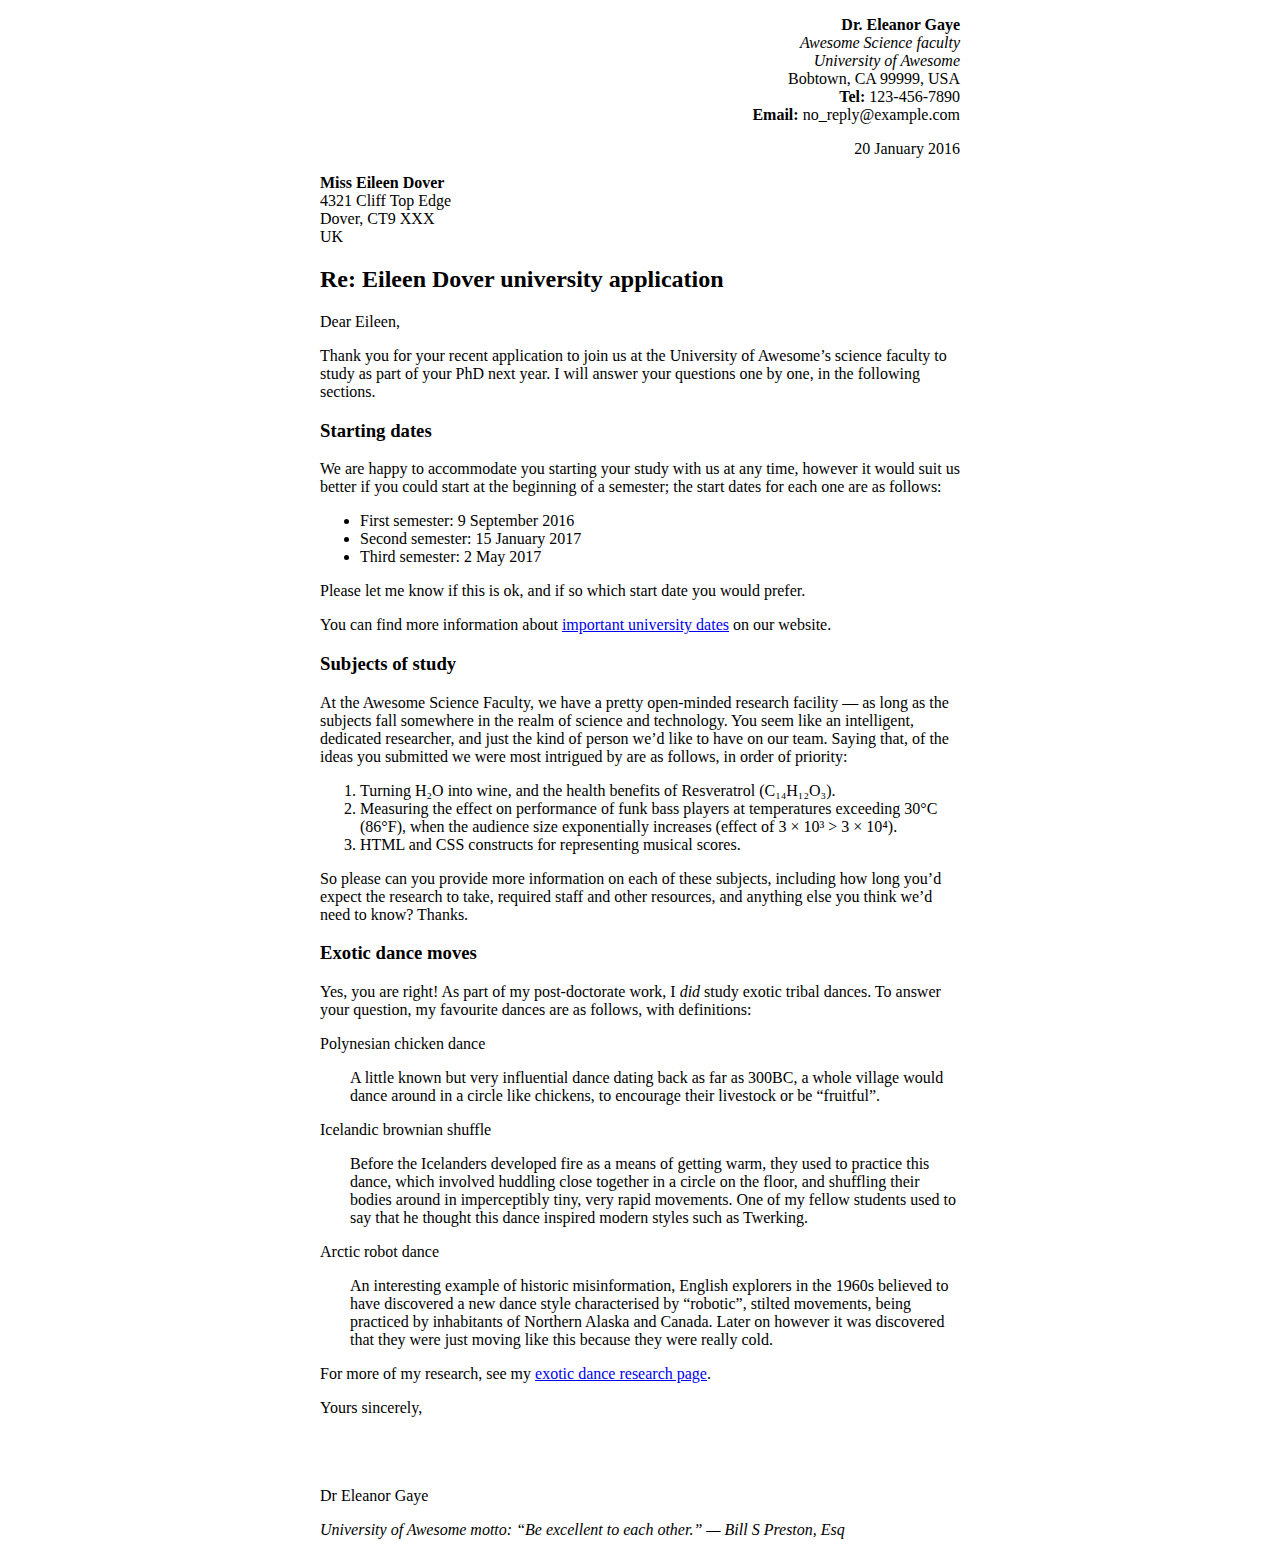
<file: index.html>
<!DOCTYPE html>
<html lang="es">
  <head>
    <meta charset="UTF-8" />
    <meta name="viewport" content="width=device-width, initial-scale=1.0" />
    <title>Document</title>
    
  </head>
  <body style="margin-left: 25%; margin-right: 25%;">
    <header style= "text-align: right;">
        <p>
            <strong>Dr. Eleanor Gaye</strong><br>
            <em>Awesome Science faculty</em><br>
            <em>University of Awesome</em><br>
            Bobtown, CA 99999, USA<br>
            <strong>Tel:</strong> 123-456-7890<br>
            <strong>Email:</strong> no_reply@example.com
        </p>
        <p>20 January 2016</p>
    </header>
    <p>
        <strong>Miss Eileen Dover</strong><br>
        4321 Cliff Top Edge<br>
        Dover, CT9 XXX<br>
        UK
    </p>
    <h2>Re: Eileen Dover university application</h2>
    <p>Dear Eileen,</p>
    <p>Thank you for your recent application to join us at the University of Awesome’s science faculty to study as part of your PhD next year. I will answer your questions one by one, in the following sections.</p>
    <section>
        <h3>Starting dates</h3>
        <p>We are happy to accommodate you starting your study with us at any time, however it would suit us better if you could start at the beginning of a semester; the start dates for each one are as follows:</p>
        <ul>
            <li>First semester: 9 September 2016</li>
            <li>Second semester: 15 January 2017</li>
            <li>Third semester: 2 May 2017</li>
        </ul>
        <p>Please let me know if this is ok, and if so which start date you would prefer.</p>
        <p>You can find more information about <a href="#">important university dates</a> on our website.</p>
    </section>
    <section>
        <h3>Subjects of study</h3>
        <p>At the Awesome Science Faculty, we have a pretty open-minded research facility — as long as the subjects fall somewhere in the realm of science and technology. You seem like an intelligent, dedicated researcher, and just the kind of person we’d like to have on our team. Saying that, of the ideas you submitted we were most intrigued by are as follows, in order of priority:</p>
        <ol>
            <li>Turning H₂O into wine, and the health benefits of Resveratrol (C₁₄H₁₂O₃).</li>
            <li>Measuring the effect on performance of funk bass players at temperatures exceeding 30°C (86°F), when the audience size exponentially increases (effect of 3 × 10³ > 3 × 10⁴).</li>
            <li>HTML and CSS constructs for representing musical scores.</li>
        </ol>
        <p>So please can you provide more information on each of these subjects, including how long you’d expect the research to take, required staff and other resources, and anything else you think we’d need to know? Thanks.</p>
    </section>
    <section>
        <h3>Exotic dance moves</h3>
        <p>Yes, you are right! As part of my post-doctorate work, I <em>did</em> study exotic tribal dances. To answer your question, my favourite dances are as follows, with definitions:</p>
        <p>Polynesian chicken dance</p>
        <p style="margin-left: 30px;">A little known but very influential dance dating back as far as 300BC, a whole village would dance around in a circle like chickens, to encourage their livestock or be “fruitful”.</p>
        <p>Icelandic brownian shuffle</p>
        <p style="margin-left: 30px;">Before the Icelanders developed fire as a means of getting warm, they used to practice this dance, which involved huddling close together in a circle on the floor, and shuffling their bodies around in imperceptibly tiny, very rapid movements. One of my fellow students used to say that he thought this dance inspired modern styles such as Twerking.</p>
        <p>Arctic robot dance</p>
        <p style="margin-left: 30px;">An interesting example of historic misinformation, English explorers in the 1960s believed to have discovered a new dance style characterised by “robotic”, stilted movements, being practiced by inhabitants of Northern Alaska and Canada. Later on however it was discovered that they were just moving like this because they were really cold.</p>
        <p>For more of my research, see my <a href="#">exotic dance research page</a>.</p>
        <p>Yours sincerely,</p>
    </section>
    <p style="margin-top: 70px;">Dr Eleanor Gaye</p>
    <footer>
        <p><em>University of Awesome motto: “Be excellent to each other.” — Bill S Preston, Esq</em></p>
    </footer>
</body>
</html>
</file>
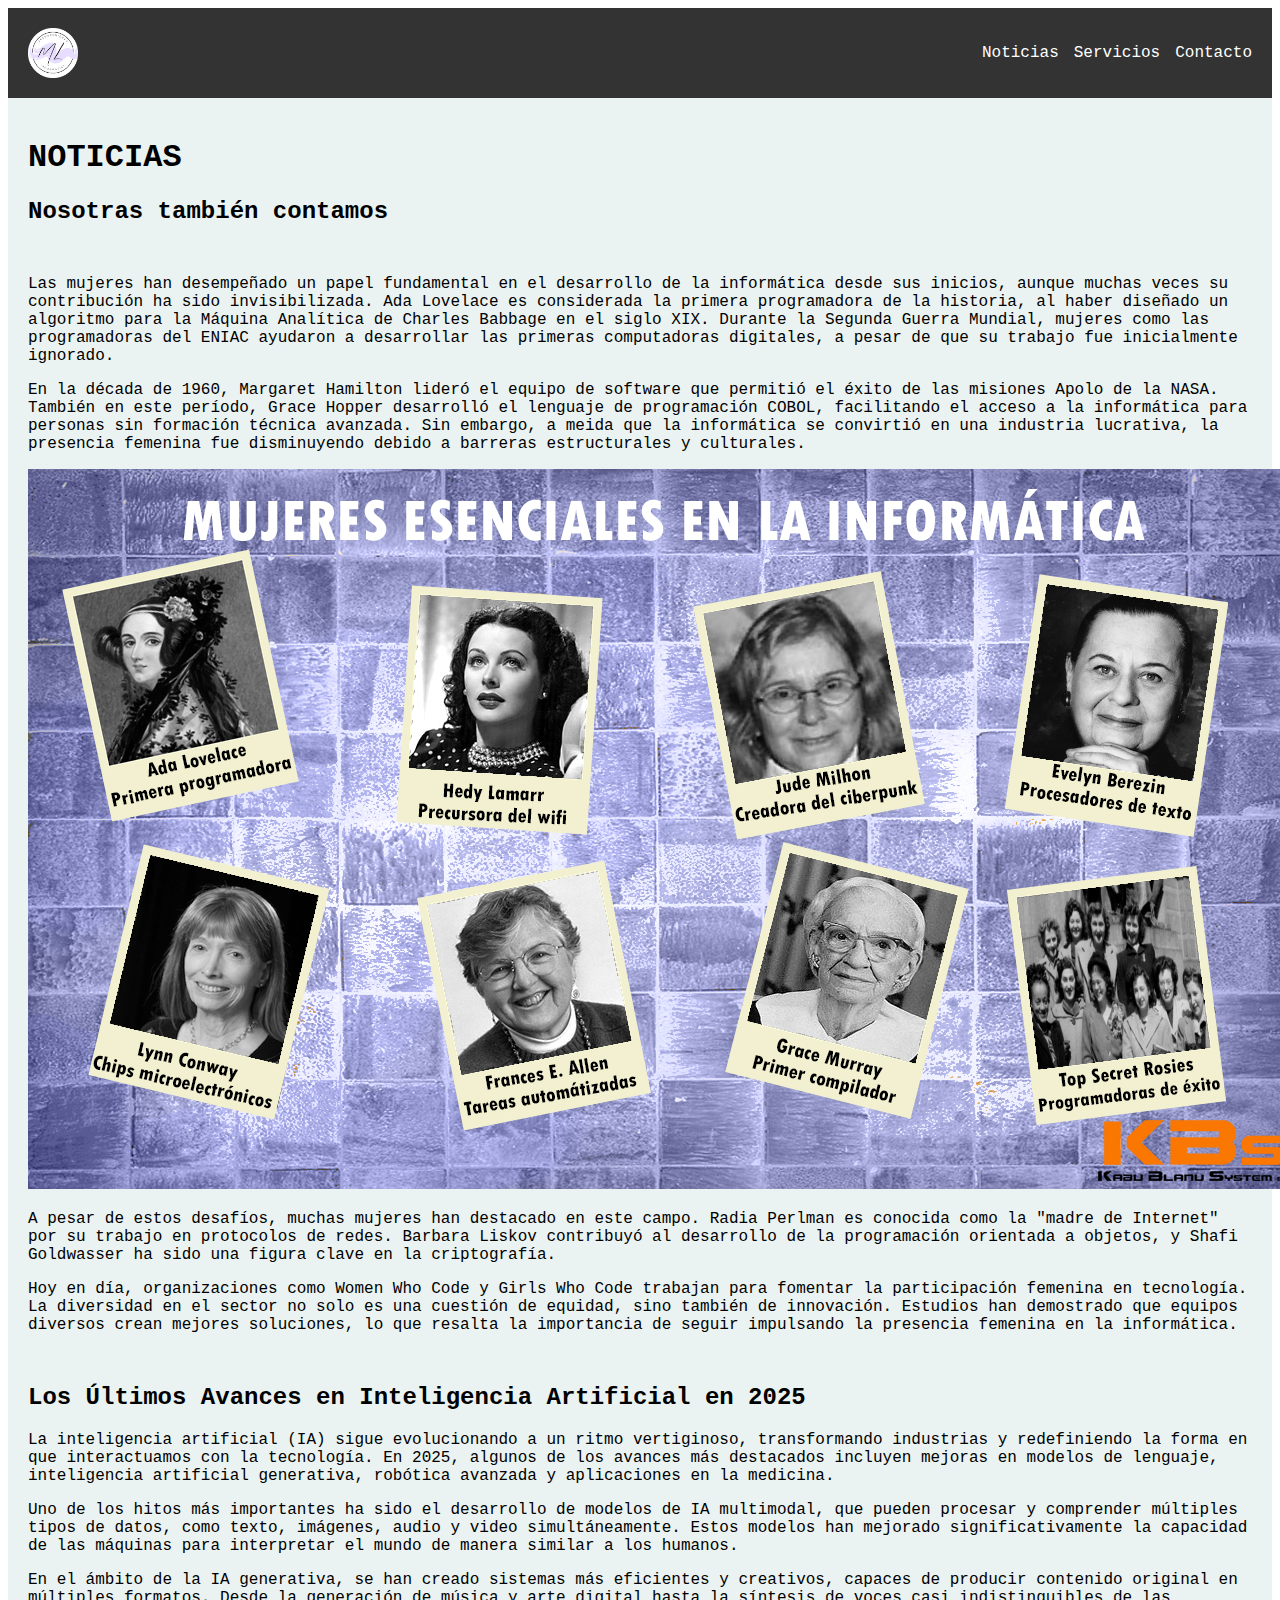
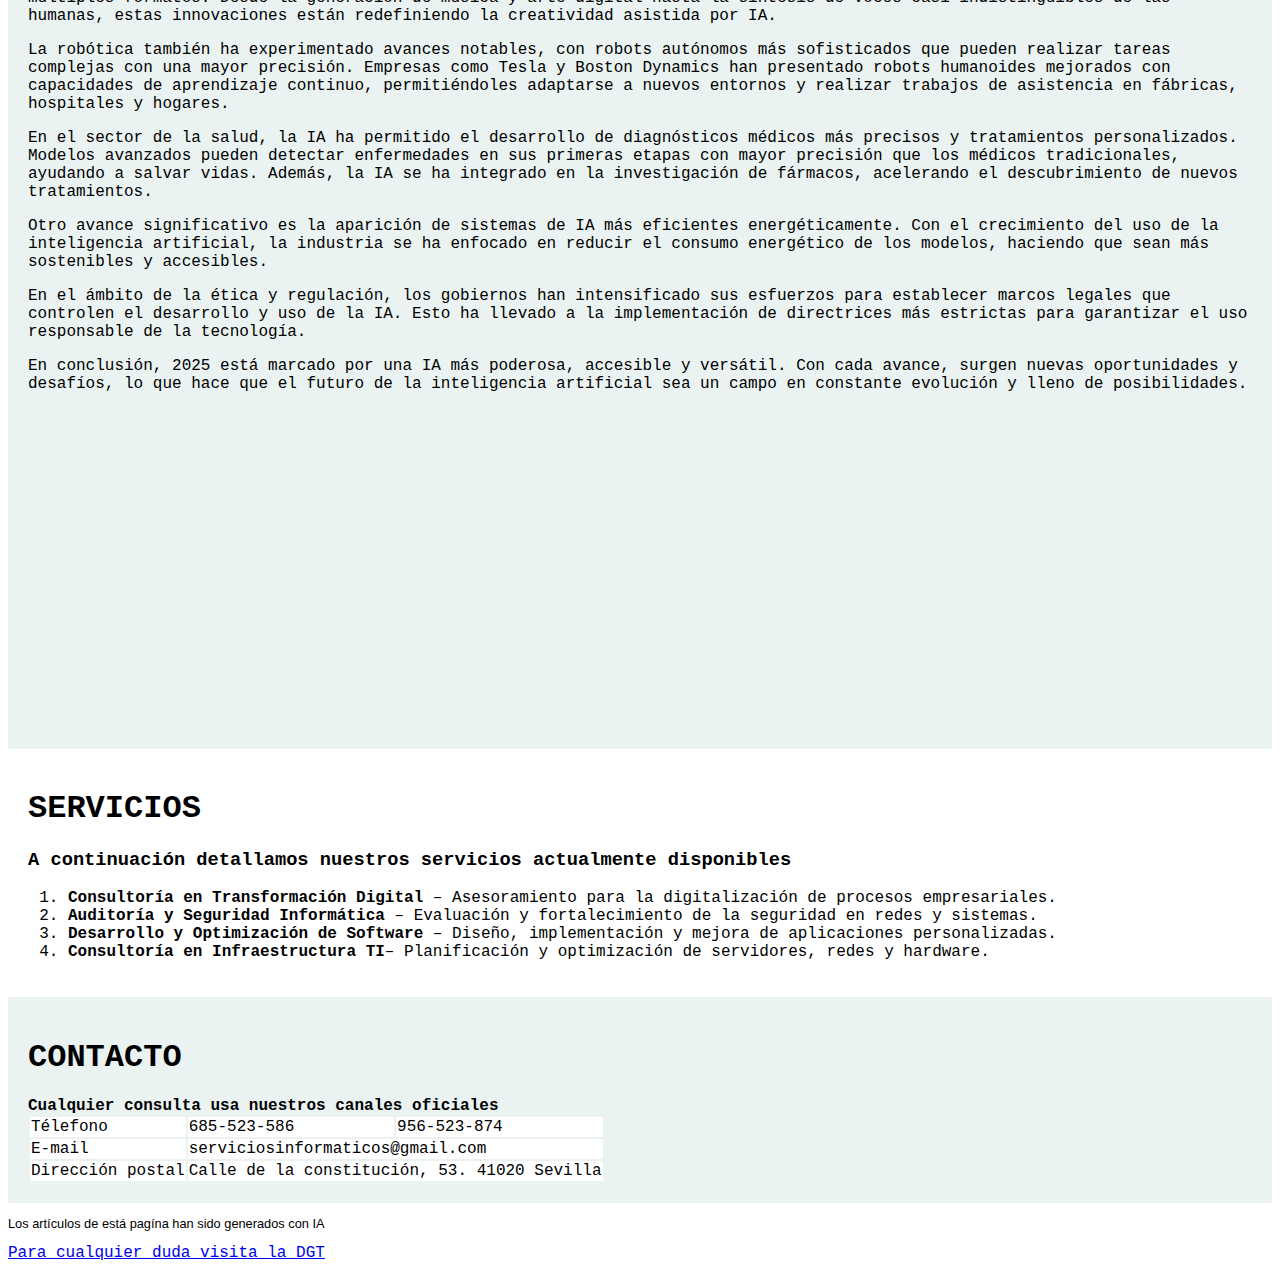
<file: Sitio Web Persona/index.html>
<!DOCTYPE html>
<html lang="es">
<head>
    <meta charset="UTF-8">
    <meta name="viewport" content="width=device-width, initial-scale=1.0">
    <title>Asesoramiento informático</title>
    <style>
        *{
            font-family: 'Courier New', Courier, monospace;
        }
        header {
            display: flex;
            justify-content: space-between;
            align-items: center;
            padding: 20px;
            background-color: #333;
            color: white;
        }
        nav ul {
            list-style: none;
            display: flex;
            gap: 15px;
        }
        nav ul li {
            display: inline;
        }
        nav ul li a {
            color: white;
            text-decoration: none;
        }
        nav ul li a:hover {
            text-decoration: underline;
        }
        .logo {
            height: 50px;
        }
        #noticias {
            background-color: #ebf3f2;
            padding: 20px;
        }
        #servicios {
            background-color: #ffffff;
            padding: 20px;
        }
        #contacto {
            background-color: #ebf3f2;
            padding: 20px;
        }
        #aviso{
            font-size: 80%;
            font-family: Impact, Haettenschweiler, 'Arial Narrow Bold', sans-serif;
        }
        article{
            margin-top: 50px;
        }
        td{
            background-color: #ffffff;
        }
        
    </style>
</head>
<body>
    <header>
        <img src="1.png" alt="Logo del sitio" class="logo">
        <nav>
            <ul>
                <li><a href="#noticias">Noticias</a></li>
                <li><a href="#servicios">Servicios</a></li>
                <li><a href="#contacto">Contacto</a></li>
            </ul>
        </nav>
    </header>
    <section id="noticias">
        <h1>NOTICIAS</h1>
        <h2>Nosotras también contamos</h2>
        <article>
            <p>Las mujeres han desempeñado un papel fundamental en el desarrollo de la informática desde sus inicios, aunque muchas veces su contribución ha sido invisibilizada. Ada Lovelace es considerada la primera programadora de la historia, al haber diseñado un algoritmo para la Máquina Analítica de Charles Babbage en el siglo XIX. Durante la Segunda Guerra Mundial, mujeres como las programadoras del ENIAC ayudaron a desarrollar las primeras computadoras digitales, a pesar de que su trabajo fue inicialmente ignorado.</p>
            <p>En la década de 1960, Margaret Hamilton lideró el equipo de software que permitió el éxito de las misiones Apolo de la NASA. También en este período, Grace Hopper desarrolló el lenguaje de programación COBOL, facilitando el acceso a la informática para personas sin formación técnica avanzada. Sin embargo, a meida que la informática se convirtió en una industria lucrativa, la presencia femenina fue disminuyendo debido a barreras estructurales y culturales.</p>
            <img src="mujeres.jpg">
            <p>A pesar de estos desafíos, muchas mujeres han destacado en este campo. Radia Perlman es conocida como la "madre de Internet" por su trabajo en protocolos de redes. Barbara Liskov contribuyó al desarrollo de la programación orientada a objetos, y Shafi Goldwasser ha sido una figura clave en la criptografía.</p>
            <p>Hoy en día, organizaciones como Women Who Code y Girls Who Code trabajan para fomentar la participación femenina en tecnología. La diversidad en el sector no solo es una cuestión de equidad, sino también de innovación. Estudios han demostrado que equipos diversos crean mejores soluciones, lo que resalta la importancia de seguir impulsando la presencia femenina en la informática.</p>
            
        </article>
        
        <article>
            <h2>Los Últimos Avances en Inteligencia Artificial en 2025</h2>
            <p>La inteligencia artificial (IA) sigue evolucionando a un ritmo vertiginoso, transformando industrias y redefiniendo la forma en que interactuamos con la tecnología. En 2025, algunos de los avances más destacados incluyen mejoras en modelos de lenguaje, inteligencia artificial generativa, robótica avanzada y aplicaciones en la medicina.</p>
            <p>Uno de los hitos más importantes ha sido el desarrollo de modelos de IA multimodal, que pueden procesar y comprender múltiples tipos de datos, como texto, imágenes, audio y video simultáneamente. Estos modelos han mejorado significativamente la capacidad de las máquinas para interpretar el mundo de manera similar a los humanos.</p>
            <p>En el ámbito de la IA generativa, se han creado sistemas más eficientes y creativos, capaces de producir contenido original en múltiples formatos. Desde la generación de música y arte digital hasta la síntesis de voces casi indistinguibles de las humanas, estas innovaciones están redefiniendo la creatividad asistida por IA.</p>
            <p>La robótica también ha experimentado avances notables, con robots autónomos más sofisticados que pueden realizar tareas complejas con una mayor precisión. Empresas como Tesla y Boston Dynamics han presentado robots humanoides mejorados con capacidades de aprendizaje continuo, permitiéndoles adaptarse a nuevos entornos y realizar trabajos de asistencia en fábricas, hospitales y hogares.</p>
            <p>En el sector de la salud, la IA ha permitido el desarrollo de diagnósticos médicos más precisos y tratamientos personalizados. Modelos avanzados pueden detectar enfermedades en sus primeras etapas con mayor precisión que los médicos tradicionales, ayudando a salvar vidas. Además, la IA se ha integrado en la investigación de fármacos, acelerando el descubrimiento de nuevos tratamientos.</p>
            <p>Otro avance significativo es la aparición de sistemas de IA más eficientes energéticamente. Con el crecimiento del uso de la inteligencia artificial, la industria se ha enfocado en reducir el consumo energético de los modelos, haciendo que sean más sostenibles y accesibles.</p>
            <p>En el ámbito de la ética y regulación, los gobiernos han intensificado sus esfuerzos para establecer marcos legales que controlen el desarrollo y uso de la IA. Esto ha llevado a la implementación de directrices más estrictas para garantizar el uso responsable de la tecnología.</p>
            <p>En conclusión, 2025 está marcado por una IA más poderosa, accesible y versátil. Con cada avance, surgen nuevas oportunidades y desafíos, lo que hace que el futuro de la inteligencia artificial sea un campo en constante evolución y lleno de posibilidades.</p>
            <iframe width="560" height="315" src="https://www.youtube.com/embed/wCQAKJvqt2M?si=PWeIzjA9Kp7qlxuh" title="YouTube video player" frameborder="0" allow="accelerometer; autoplay; clipboard-write; encrypted-media; gyroscope; picture-in-picture; web-share" referrerpolicy="strict-origin-when-cross-origin" allowfullscreen></iframe>
        </article>
    </section>
    <section id="servicios">
        <h1>SERVICIOS</h1>
        <h3>A continuación detallamos nuestros servicios actualmente disponibles</h3>
        <ol>
            <li><strong>Consultoría en Transformación Digital</strong> – Asesoramiento para la digitalización de procesos empresariales.</li>
            <li><strong>Auditoría y Seguridad Informática</strong> – Evaluación y fortalecimiento de la seguridad en redes y sistemas.</li>
            <li><strong>Desarrollo y Optimización de Software</strong> – Diseño, implementación y mejora de aplicaciones personalizadas.</li>
            <li><strong>Consultoría en Infraestructura TI</strong>– Planificación y optimización de servidores, redes y hardware.</li>
        </ol>
    </section>
    <section id="contacto">
        <h1>CONTACTO</h1>
        <table>
            <thead><strong>Cualquier consulta usa nuestros canales oficiales</strong></thead>
            <tr>
                <td>Télefono</td>
                <td>685-523-586</td>
                <td>956-523-874</td>
            </tr>
            <tr>
                <td>E-mail</td>
                <td colspan="2">serviciosinformaticos@gmail.com</td>
            </tr>
            <tr>
                <td>Dirección postal</td>
                <td colspan="2">Calle de la constitución, 53. 41020 Sevilla</td>
            </tr>
        </table>
    </section>
    <footer>
        <p id="aviso">Los artículos de está pagína han sido generados con IA</p>
        <a href="https://www.dgt.es/inicio/">Para cualquier duda visita la DGT</a>
    </footer>
</body>
</html>
</file>
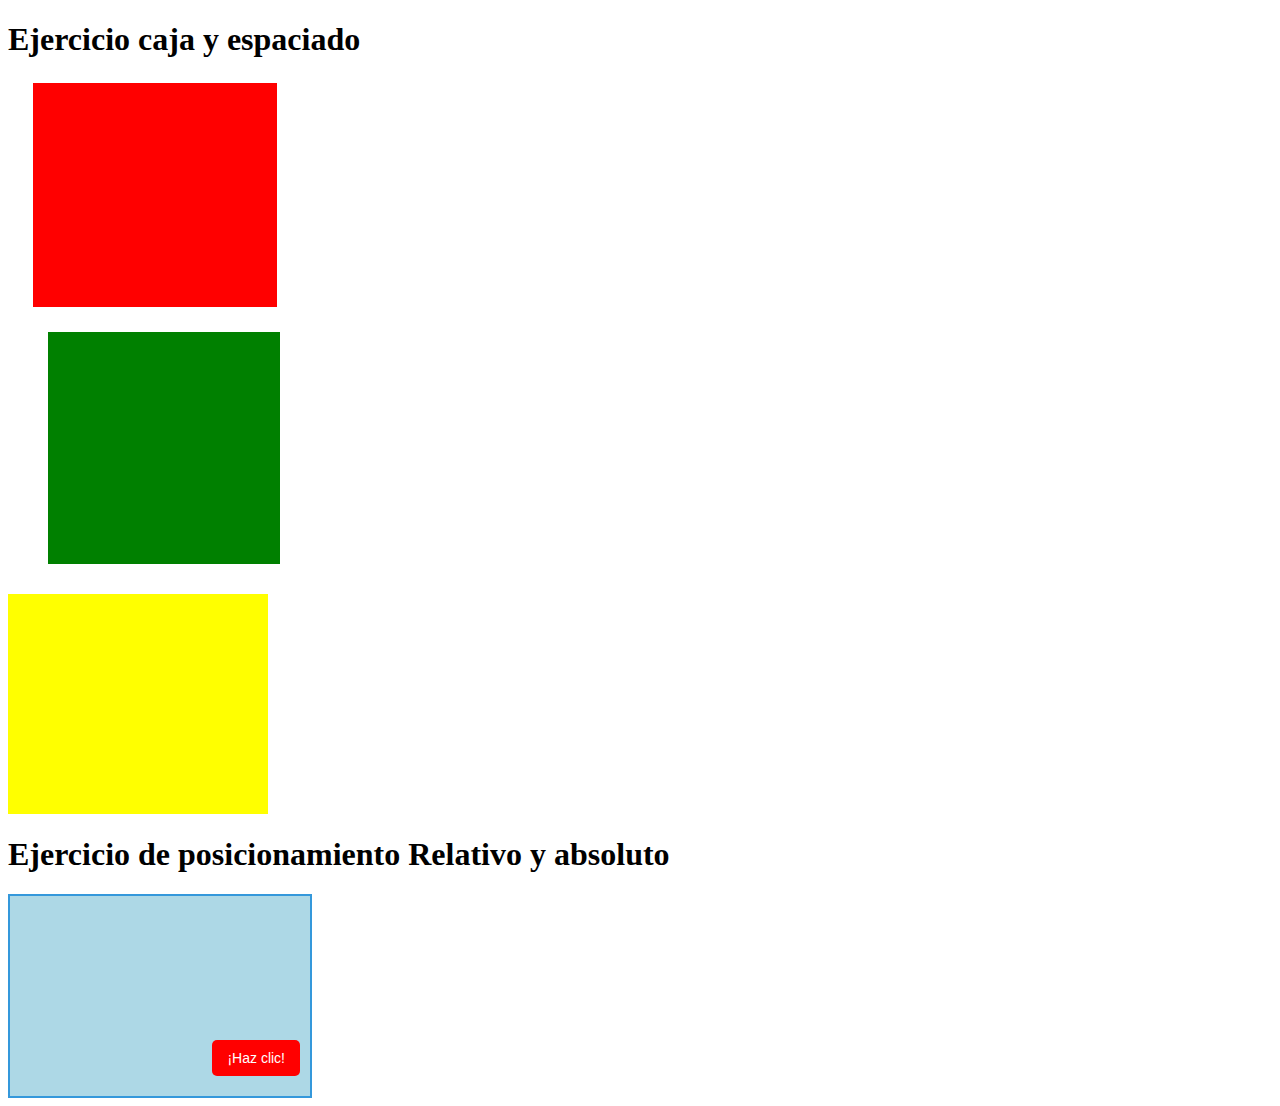
<file: CSS/Boxmodel/index.html>
<!DOCTYPE html>
<html lang="en">
<head>
    <meta charset="UTF-8">
    <meta name="viewport" content="width=device-width, initial-scale=1.0">
    <title>Boxmodel</title>
    <link rel="stylesheet" type="text/css" href="style.css"/>
</head>
<body>
    <div>
        <h1>Ejercicio caja y espaciado</h1>
        <div class="caja rojo"></div>
        <div class="caja verde"></div>
        <div class="caja amarillo"></div>
    </div>

    <h1>Ejercicio de posicionamiento Relativo y absoluto</h1>
    <div class="contenedor">
        <button class="boton">¡Haz clic!</button>
    </div>
</body>
</html>
</file>
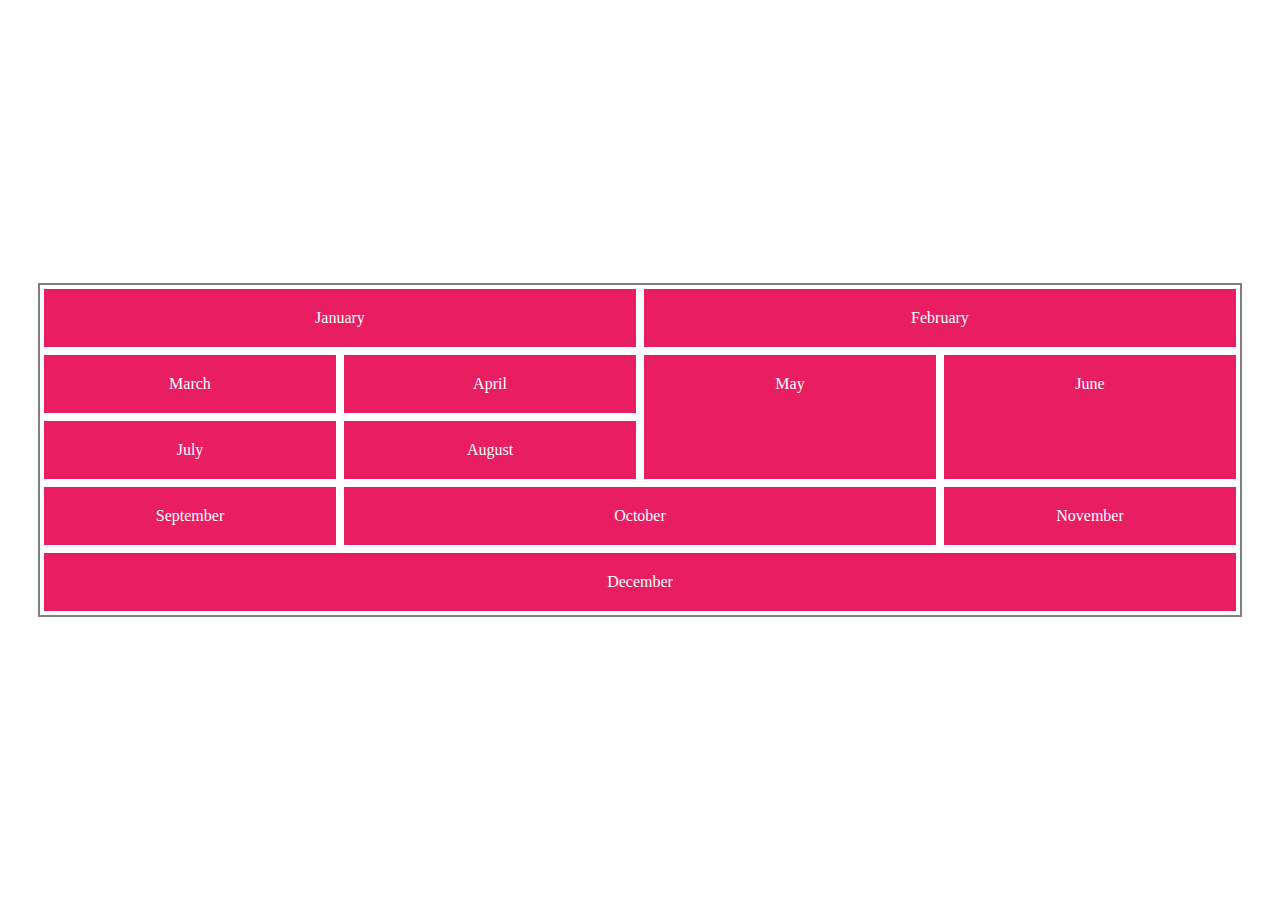
<file: CSS/Calendar/index.html>
<!DOCTYPE html>
<html lang="en">
<head>
    <meta charset="UTF-8">
    <meta name="viewport" content="width=device-width, initial-scale=1.0">
    <title>Calendar</title>
    <link rel="stylesheet" type="text/css" href="style.css"/>
</head>
<body>
    <section class="grid-container">
        <div id="january">January</div>
        <div id="february">February</div>
        <div id="march">March</div>
        <div id="april">April</div>
        <div id="may">May</div>
        <div id="june">June</div>
        <div id="july">July</div>
        <div id="august">August</div>
        <div id="september">September</div>
        <div id="october">October</div>
        <div id="november">November</div>
        <div id="december">December</div>
    </section>
</body>
</html>
</file>
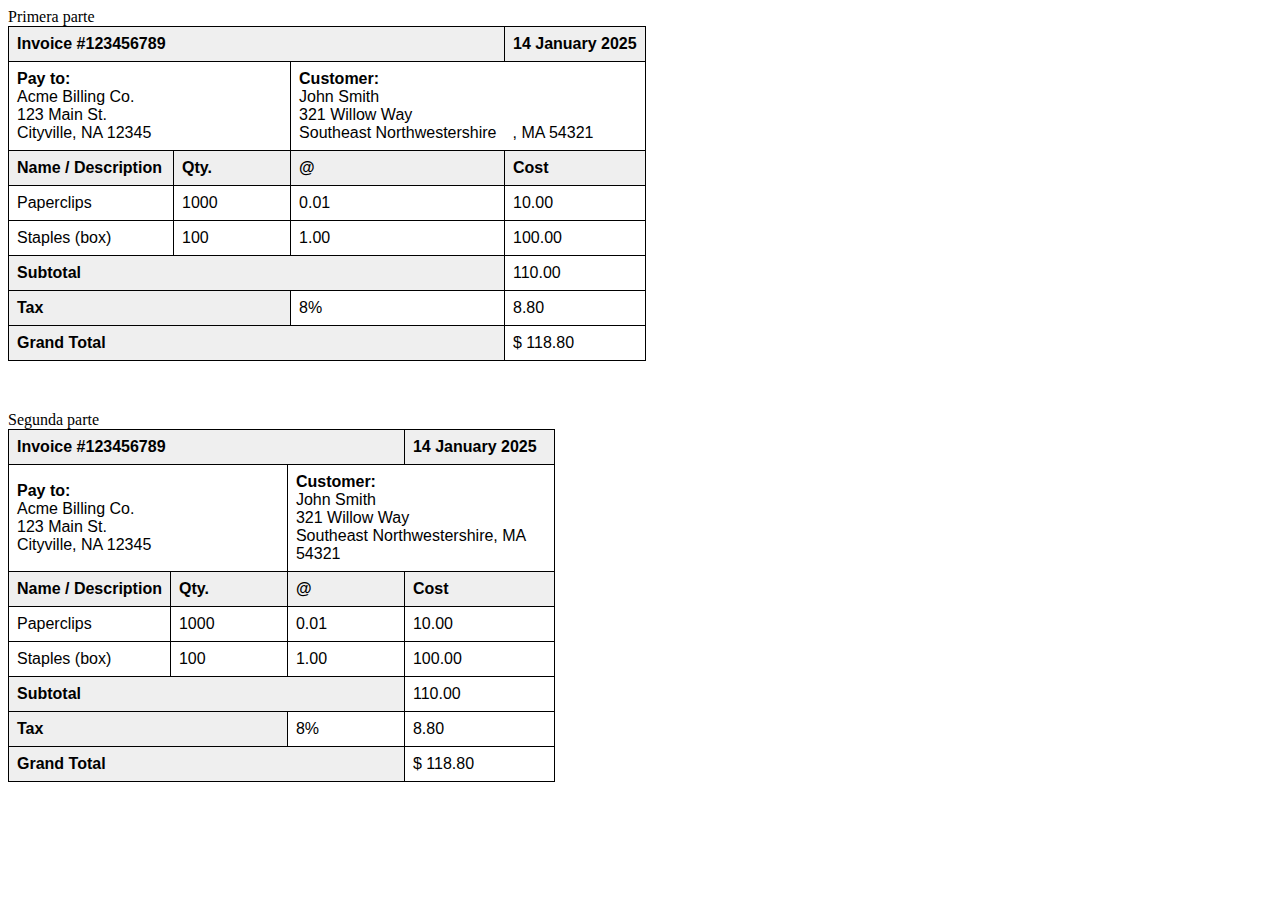
<file: HTML/Intermedio/index.html>
<!DOCTYPE html>
<html lang="es">
<head>
    <meta charset="UTF-8">
    <meta name="viewport" content="width=device-width, initial-scale=1.0">
    <title>Document</title>
    <style>
        td {
            padding: 8px;
        }
        th {
            padding: 8px;
        }
    </style>
</head>
<body>
    <caption>Primera parte</caption>
    <table  style = "margin-bottom: 50px;text-align: left; font-family: Sans-Serif; border: black 1px solid; border-collapse: collapse;">
        <tr style = "background-color: #efefef; border: black 1px solid;" >
            <th> Invoice #123456789 </strong></th>
            <td></td>
            <td></td>
            <th style = "border: black 1px solid;">14 January 2025</th>
        </tr>
        <tr style = "border: black 1px solid;">
            <td><strong>Pay to:</strong><br>
                Acme Billing Co.<br>
                123 Main St.<br>
                Cityville, NA 12345
            </td>
            <td style = "border-right: black 1px solid;"></td>
            <td><strong>Customer:</strong><br>
                John Smith<br>
                321 Willow Way<br>
                Southeast Northwestershire
            </td>
            <td><br><br><br>, MA 54321</td>
        </tr>
        <tr style = "background-color: #efefef; ">
            <th style = "border: black 1px solid;">Name / Description</th>
            <th width="100px" style = "border: black 1px solid;">Qty.</th>
            <th style = "border: black 1px solid;">@</th>
            <th style = "border: black 1px solid;">Cost</th>
        </tr>
        <tr>
            <td style = "border: black 1px solid;">Paperclips</td>
            <td style = "border: black 1px solid;">1000</td>
            <td style = "border: black 1px solid;">0.01<br></td>
            <td style = "border: black 1px solid;">10.00</td>
        </tr>
        <tr>
            <td style = "border: black 1px solid;">Staples (box)</td>
            <td style = "border: black 1px solid;">100</td>
            <td style = "border: black 1px solid;">1.00<br></td>
            <td style = "border: black 1px solid;">100.00</td>
        </tr>
        <tr style = "border: black 1px solid;">
            <th  style = "background-color: #efefef;">Subtotal</th>
            <td  style = "background-color: #efefef;"></td>
            <td  style = "background-color: #efefef;"></td>
            <td style = "border: black 1px solid;">110.00</td>
        </tr>
        <tr style = "border: black 1px solid;">
            <th  style = "background-color: #efefef;">Tax</th>
            <td  style = "background-color: #efefef;"></td>
            <td style = "border: black 1px solid;">8%</td>
            <td style = "border: black 1px solid;">8.80</td>
        </tr>
        <tr style = "border: black 1px solid;">
            <th  style = "background-color: #efefef;">Grand Total</th>
            <td  style = "background-color: #efefef;"></td>
            <td  style = "background-color: #efefef;"></td>
            <td style = "border: black 1px solid;">$ 118.80</td>
        </tr>
    </table>
    <caption>Segunda parte</caption>
    <table  style = "text-align: left; font-family: Sans-Serif; border: black 1px solid; border-collapse: collapse;">
        <tr style = "background-color: #efefef; border: black 1px solid;" >
            <th colspan="3"> Invoice #123456789 </strong></th>
            <th style = "border: black 1px solid;">14 January 2025</th>
        </tr>
        <tr style = "border: black 1px solid;">
            <td style = "border: black 1px solid;" colspan="2"><strong>Pay to:</strong><br>
                Acme Billing Co.<br>
                123 Main St.<br>
                Cityville, NA 12345
            </td>
            <td width="250px" colspan="2"><strong>Customer:</strong><br>
                John Smith<br>
                321 Willow Way<br>
                Southeast Northwestershire, MA 54321</td>
        </tr>
        <tr style = "background-color: #efefef; ">
            <th style = "border: black 1px solid;">Name / Description</th>
            <th width="100px" style = "border: black 1px solid;">Qty.</th>
            <th width="100px" style = "border: black 1px solid;">@</th>
            <th style = "border: black 1px solid;">Cost</th>
        </tr>
        <tr>
            <td style = "border: black 1px solid;">Paperclips</td>
            <td style = "border: black 1px solid;">1000</td>
            <td style = "border: black 1px solid;">0.01<br></td>
            <td style = "border: black 1px solid;">10.00</td>
        </tr>
        <tr>
            <td style = "border: black 1px solid;">Staples (box)</td>
            <td style = "border: black 1px solid;">100</td>
            <td style = "border: black 1px solid;">1.00<br></td>
            <td style = "border: black 1px solid;">100.00</td>
        </tr>
        <tr style = "border: black 1px solid;">
            <th colspan="3" style = "background-color: #efefef;">Subtotal</th>
            <td style = "border: black 1px solid;">110.00</td>
        </tr>
        <tr style = "border: black 1px solid;">
            <th colspan="2" style = "background-color: #efefef;">Tax</th>
            <td style = "border: black 1px solid;">8%</td>
            <td style = "border: black 1px solid;">8.80</td>
        </tr>
        <tr style = "border: black 1px solid;">
            <th  colspan="3" style = "background-color: #efefef;">Grand Total</th>
            <td style = "border: black 1px solid;">$ 118.80</td>
        </tr>
    </table>
</body>
</html>
</file>
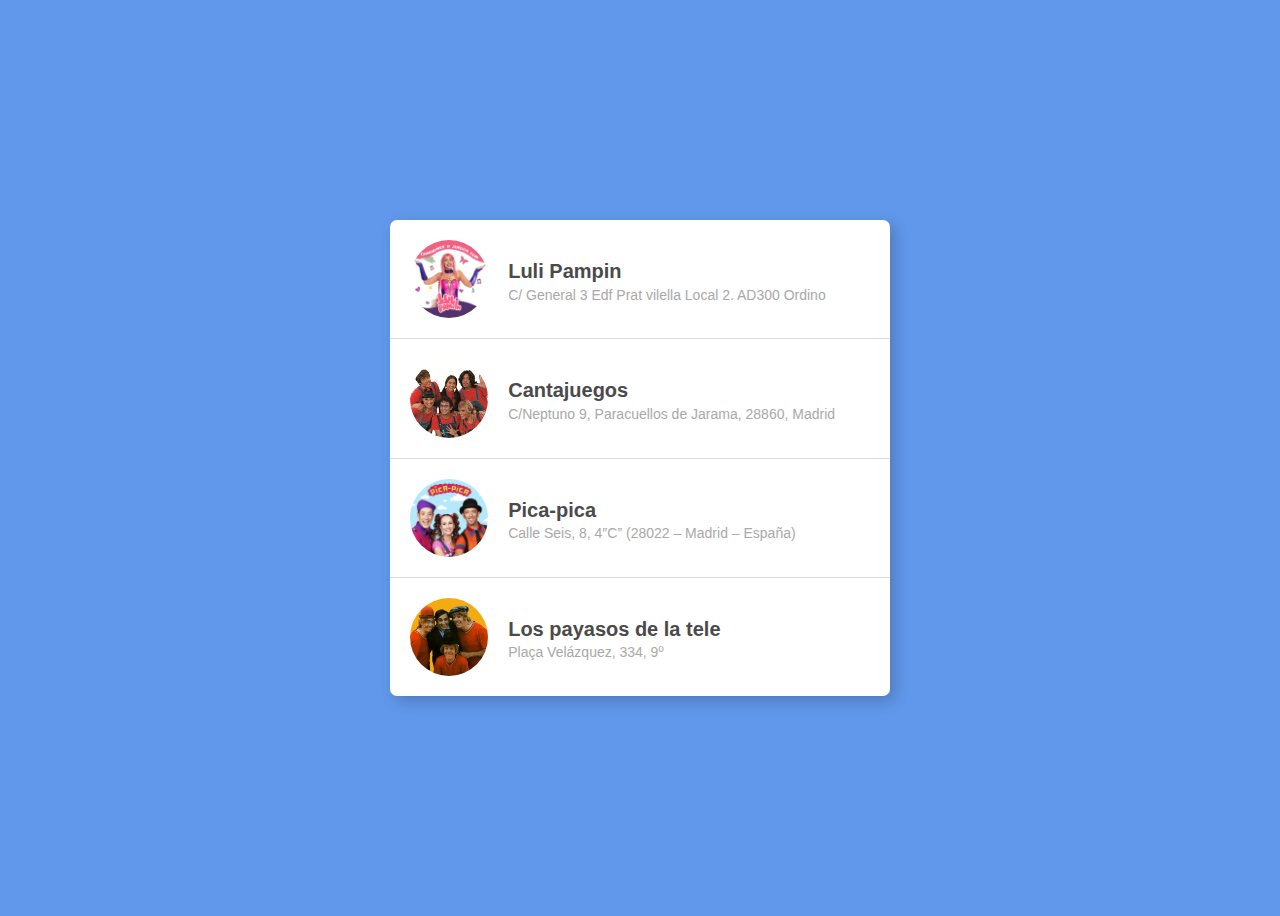
<file: CSS/flexbox/contactos/index.html>
<!DOCTYPE html>
<html lang="en">
<head>
    <meta charset="UTF-8">
    <meta name="viewport" content="width=device-width, initial-scale=1.0">
    <title>Contactos Infantileros</title>
    <link rel="stylesheet" type="text/css" href="style.css"/>
</head>
<body>
    <div class="listado">
        <div class="contacto">
            <img src="luli.jpg" alt="Luli Pampin" class="img" id="luli">
            <div class="info">
                <p class="nombre">Luli Pampin</p>
                <p class="direccion">C/ General 3 Edf Prat vilella Local 2. AD300 Ordino</p>
            </div>
            </div>
        <div class="contacto">
            <img src="cantajuegos.jpg" alt="Canta Juegos" class="img" id="canta">
            <div class="info">
                <p class="nombre">Cantajuegos</p>
                <p class="direccion">C/Neptuno 9, Paracuellos de Jarama, 28860, Madrid</p>
            </div>
        </div>
        <div class="contacto">
            <img src="picapica.jpg" alt="Pica-pica" class="img" id="pica">
            <div class="info">
                <p class="nombre">Pica-pica</p>
                <p class="direccion">Calle Seis, 8, 4″C” (28022 – Madrid – España)</p>
            </div>
        </div>
        <div class="contacto">
            <img src="payasos.jpg" alt="Los payasos de la tele" class="img" id="payasos">
            <div class="info">
                <p class="nombre">Los payasos de la tele</p>
                <p class="direccion">Plaça Velázquez, 334, 9º</p>
            </div>    
        </div>
    </div>
    
</body>
</html>
</file>
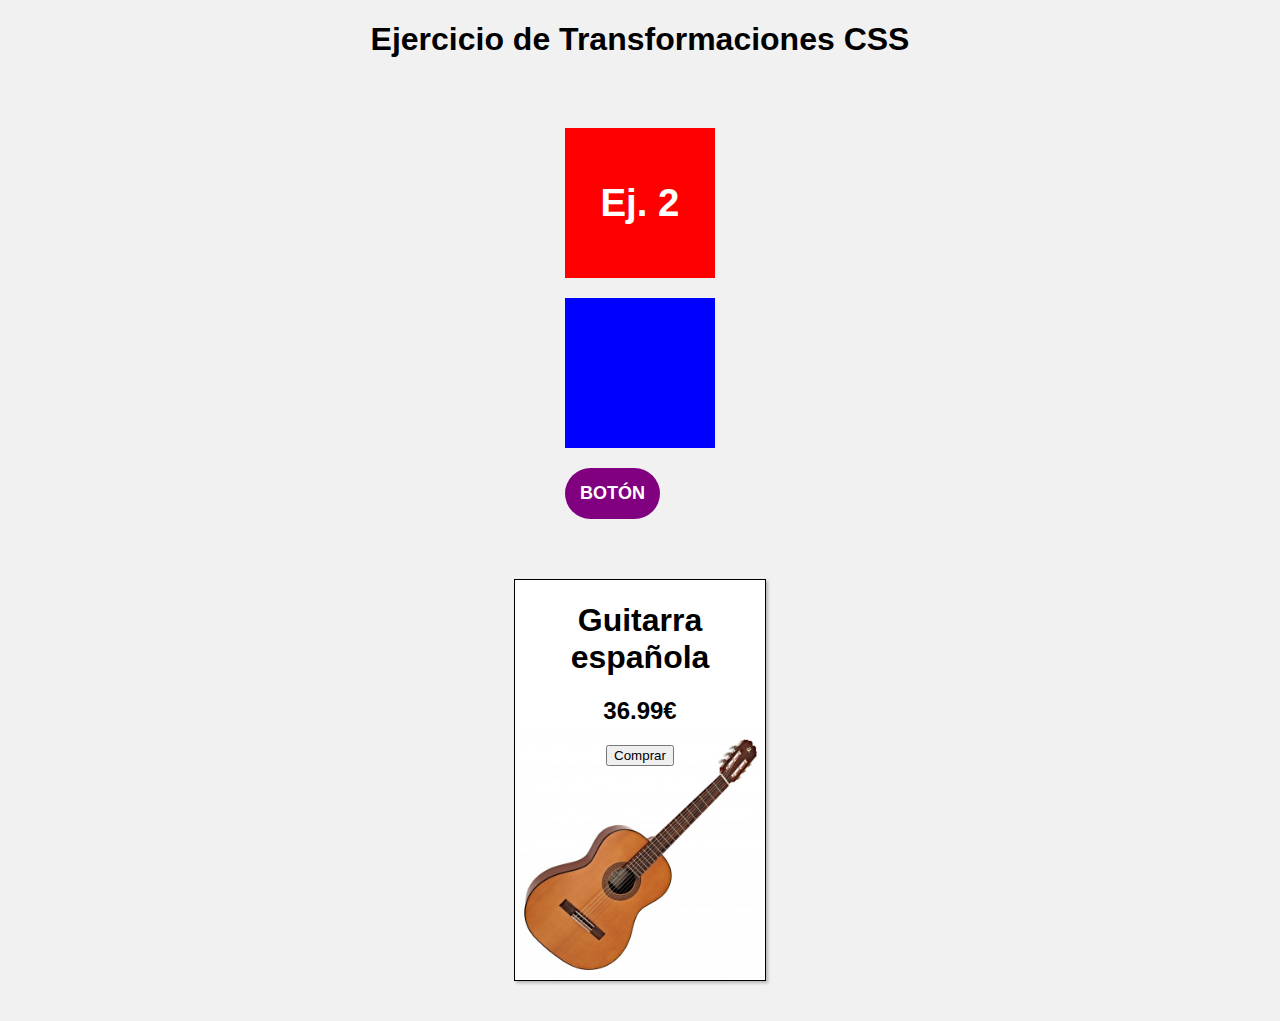
<file: CSS/Intermedio/Hover/index.html>
<!DOCTYPE html>
<html lang="en">
<head>
    <meta charset="UTF-8">
    <meta name="viewport" content="width=device-width, initial-scale=1.0">
    <title>Hover</title>
    <link rel="stylesheet" type="text/css" href="style.css"/>
</head>
<body>
    <h1 class="titulo">Ejercicio de Transformaciones CSS</h1>
    <div class="container">
        <div class="box rojo color-transform">
            <h1>Ej. 2</h1>
        </div>
        <div class="box azul giro"></div>
        <div class="derecha">
            <button class="boton">BOTÓN</button>
        </div>
    </div>
    <div class="card">
        <h1>Guitarra española</h1>
        <h2>36.99€</h2>
        <button class="comprar">Comprar</button>
        <h3>Buy Now!</h3>
    </div>
</body>
</html>
</file>
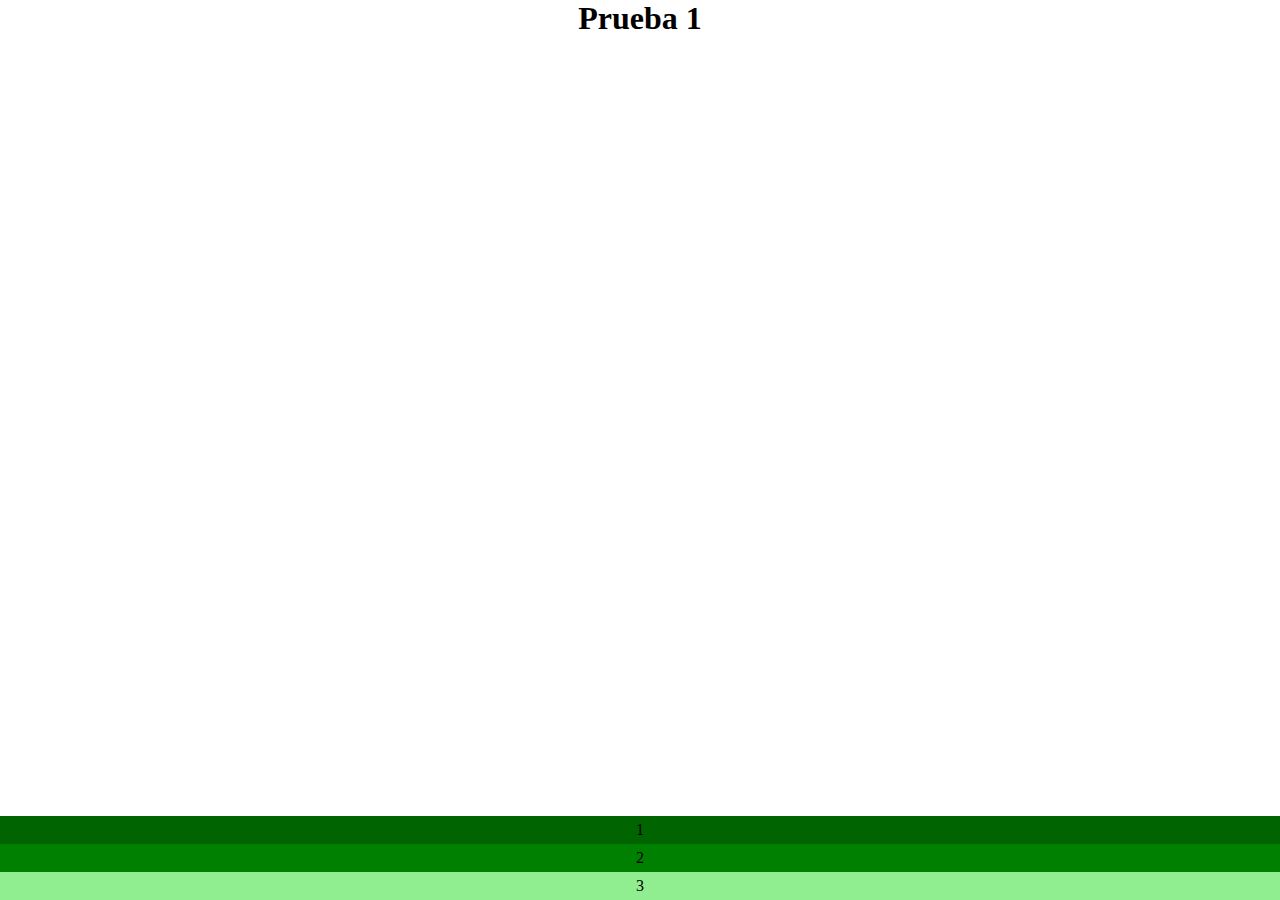
<file: CSS/mediaquery/ejercicio1/index.html>
<!DOCTYPE html>
<html lang="en">
<head>
    <meta charset="UTF-8">
    <meta name="viewport" content="width=device-width, initial-scale=1.0">
    <title>Ejercicio1</title>
    <link rel="stylesheet" type="text/css" href="style.css"/>
</head>
<body>
   
    <article>
        <h1 id="prueba1">Prueba 1</h1>
        <h1 id="prueba2">Prueba 2</h1>
        <h1 id="prueba3">Prueba 3</h1>
        <div>
            <p id="box1">1</p>
            <p id="box2">2</p>
            <p id="box3">3</p>
        </div>
    </article>

</body>
</html>
</file>
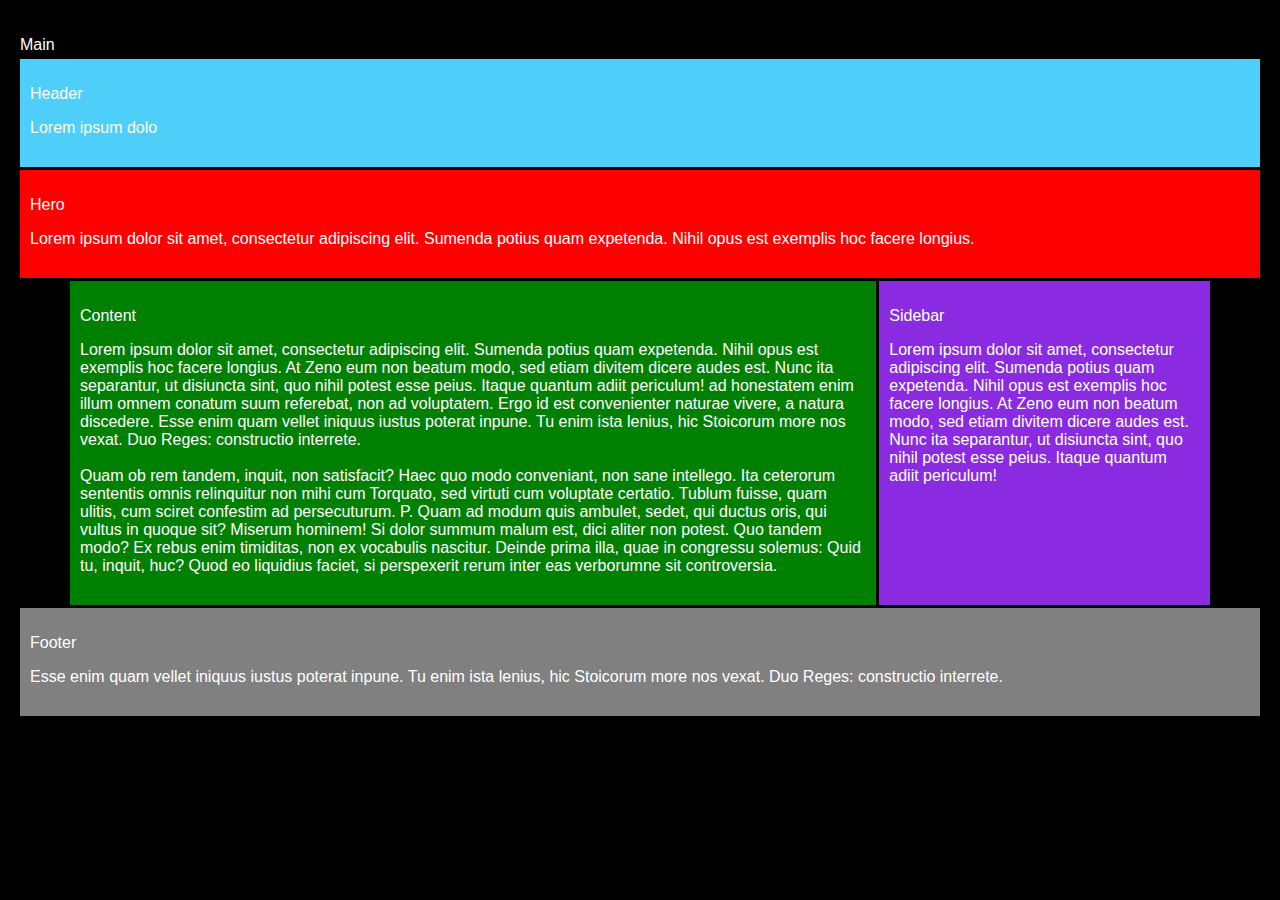
<file: CSS/mediaquery/ejercicio2/index.html>
<!DOCTYPE html>
<html lang="en">
<head>
    <meta charset="UTF-8">
    <meta name="viewport" content="width=device-width, initial-scale=1.0">
    <title>Ejercicio2</title>
    <link rel="stylesheet" type="text/css" href="style.css"/>
</head>
<body>
    <p id="title">Main</p>
     <header>
         <p>Header</p>
         <div>
             Lorem ipsum dolo
         </div>
     </header>
     <div class="articulos">
        <article id="Hero">
            <p>Hero</p>
            <div>
                Lorem ipsum dolor sit amet, consectetur adipiscing elit.
                Sumenda potius quam expetenda. Nihil opus est exemplis hoc
                facere longius.
            </div>
        </article>
        <article id="Content">
            <p>Content</p>
            <div>
                Lorem ipsum dolor sit amet, consectetur adipiscing elit. Sumenda
                potius quam expetenda. Nihil opus est exemplis hoc facere longius.
                At Zeno eum non beatum modo, sed etiam divitem dicere audes est.
                Nunc ita separantur, ut disiuncta sint, quo nihil potest esse peius.
                    Itaque quantum adiit periculum! ad honestatem enim illum omnem
                    conatum suum referebat, non ad voluptatem. Ergo id est convenienter 
                    naturae vivere, a natura discedere. Esse enim quam vellet iniquus
                    iustus poterat inpune. Tu enim ista lenius, hic Stoicorum more
                        nos vexat. Duo Reges: constructio interrete.
                        <br><br>
                Quam ob rem tandem, inquit,
                non satisfacit? Haec quo modo
                conveniant, non sane intellego.
                Ita ceterorum sententis omnis relinquitur
                non mihi cum Torquato, sed virtuti cum voluptate certatio.
                Tublum fuisse, quam ulitis, cum sciret confestim ad persecuturum.
                P. Quam ad modum quis ambulet, sedet, qui ductus oris, qui vultus
                in quoque sit? Miserum hominem! Si dolor summum malum est, dici aliter
                non potest. Quo tandem modo? Ex rebus enim timiditas, non ex vocabulis
                nascitur. Deinde prima illa, quae in congressu solemus: Quid tu, inquit,
                huc? Quod eo liquidius faciet, si perspexerit rerum inter eas verborumne
                sit controversia.
            </div>
        </article>
        <article id="Sidebar">
            <p>Sidebar</p>
            <div>
                Lorem ipsum dolor sit amet, consectetur 
                adipiscing elit. Sumenda potius quam expetenda.
                Nihil opus est exemplis hoc facere longius.
                At Zeno eum non beatum modo, sed etiam divitem
                dicere audes est. Nunc ita separantur, ut disiuncta sint,
                quo nihil potest esse peius. Itaque quantum adiit periculum!
            </div>
        </article>
    </div>
    <footer>
        <p>Footer</p>
        <div>
            Esse enim quam vellet iniquus iustus poterat inpune.
             Tu enim ista lenius, hic Stoicorum more nos vexat. 
             Duo Reges: constructio interrete.
        </div>
    </footer>
 </body>
</html>
</file>
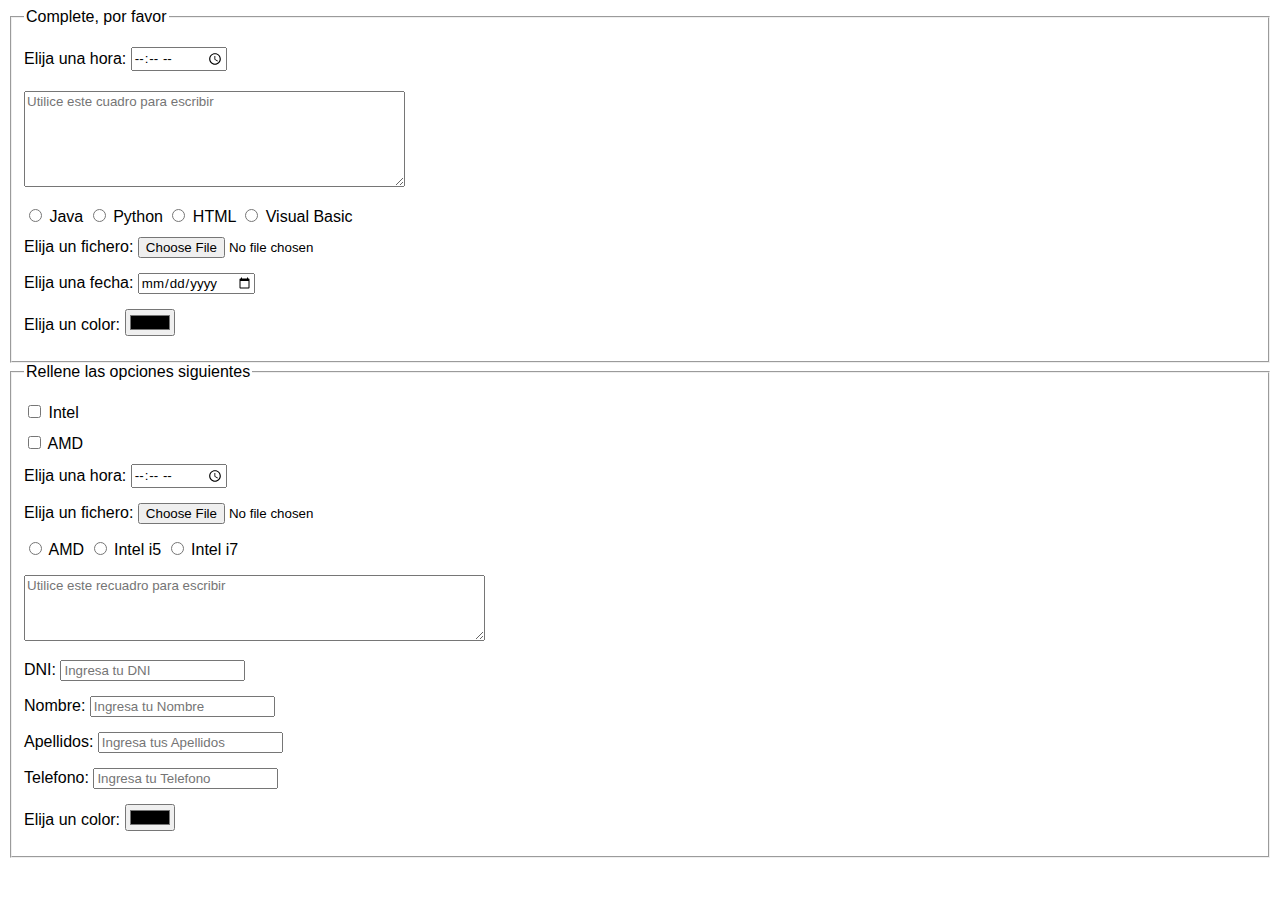
<file: HTML/Avanzado/formparty.html>
<!DOCTYPE html>
<html lang="en">
<head>
    <meta charset="UTF-8">
    <meta name="viewport" content="width=device-width, initial-scale=1.0">
    <title>Document</title>
</head>
<style>
    *{
        font-family:'Segoe UI', Tahoma, Geneva, Verdana, sans-serif ;
    }
    input{
        margin-bottom: 15px;
    }
    legend{
        margin-bottom: 15px;
    }
    form{
        margin-bottom: 25px;
    }
    textarea{
        margin-top: 5px;
        margin-bottom: 15px;
    }
</style>
<body>
    <form>
        <fieldset>
            <legend>Complete, por favor</legend>
            <label for="hora1">Elija una hora:</label>
            <input 
                type="time" 
                id="hora1" 
                name="hora1" 
                required
            />
            <br>
            <label for="mensaje1"></label>
            <textarea 
                id="mensaje1" 
                name="mensaje1" 
                placeholder="Utilice este cuadro para escribir"
                rows="6" 
                cols="45" 
                required></textarea>
            <br>
            <label>
                <input 
                type="radio" 
                name="lenguaje" 
                value="lenguajeava" 
                required> 
                Java
            </label>
            <label>
                <input 
                type="radio" 
                name="lenguaje" 
                value="lenguajepython" 
                required> 
                Python
            </label>
            <label>
                <input 
                type="radio" 
                name="lenguaje" 
                value="lenguajehtml" 
                required> 
                HTML
            </label>
            <label>
                <input 
                type="radio" 
                name="lenguaje" 
                value="lenguajevisual-basic" 
                required> 
                Visual Basic
            </label>
            <br>
            <label for="archivo1">
                Elija un fichero:
                <input
                type="file"
                id="archivo1"
                name="archivo1"
                >
            </label>
            <br>
            <label for="fecha">
                Elija una fecha:
                <input
                type="date"
                id="fecha"
                name="fecha"
                >
            </label>
            <br>
            <label for="color1">
                Elija un color:
                <input
                type="color"
                id="color1"
                name="color1"
                >
            </label>
        </fieldset>
        <fieldset>
            <legend>Rellene las opciones siguientes</legend>
            <label>
                <input 
                type="checkbox"
                name="procesador"
                value="procesadorintel"
                >
                Intel
            </label>
            <br>
            <label>
                <input 
                type="checkbox"
                name="procesador"
                value="procesadoramd"
                >
                AMD
            </label>
            <br>
            <label for="hora2">Elija una hora:</label>
            <input 
                type="time" 
                id="hora2" 
                name="hora2" 
                required
            />
            <br>
            <label for="archivo2">
                Elija un fichero:
                <input
                type="file"
                id="archivo2"
                name="archivo2"
                >
            </label>
            <br>
            <label>
                <input
                type="radio"
                name="procesador"
                value="procesadoramd"
                >
                AMD
            </label>
            <label>
                <input
                type="radio"
                name="procesador"
                value="procesadorintel-i5"
                >
                Intel i5
            </label>
            <label>
                <input
                type="radio"
                name="procesador"
                value="procesadorintel-i7"
                >
                Intel i7
            </label>
            <br>
            <label for="mensaje2"></label>
            <textarea 
                id="mensaje2" 
                name="mensaje2" 
                placeholder="Utilice este recuadro para escribir"
                rows="4" 
                cols="55" 
                required></textarea>
            <br>
            <label for="dni">DNI:</label>
            <input 
            type="text"
            id="dni"
            name="dni"
            placeholder="Ingresa tu DNI"
            >
            <br>
            <label for="nombre">Nombre:</label>
            <input 
            type="text"
            id="nombre"
            name="nombre"
            placeholder="Ingresa tu Nombre"
            >
            <br>
            <label for="apellidos">Apellidos:</label>
            <input 
            type="text"
            id="apellidos"
            name="apellidos"
            placeholder="Ingresa tus Apellidos"
            >
            <br>
            <label for="telefono">Telefono:</label>
            <input 
            type="text"
            id="telefono"
            name="telefono"
            placeholder="Ingresa tu Telefono"
            >
            <br>
            <label for="color2">
                Elija un color:
                <input
                type="color"
                id="color2"
                name="color2"
                >
            </label>
        </fieldset>
    </form>
</body>
</html>
</file>
<file: CSS/Boxmodel/style.css>
.caja{
    width: 200px; 
    height: 200px;
}
.rojo{
   background-color: red;
   margin: 25px;
   padding: 12px 22px; 
}
.verde{
   background-color: green;
   margin: 11px 33px 20px 40px;
   padding: 16px;
}
.amarillo{
   background-color: yellow;
    margin-top: 30px;
    margin-bottom: 10px;
    padding: 10px 30px;
}
.contenedor {
    position: relative;
    width: 300px;
    height: 200px;
    background-color: lightblue;
    border: 2px solid #3498db;
    display: flex;
    justify-content: center;
    align-items: center;
    overflow: hidden;
}

.boton {
    position: absolute;
    bottom: 20px;
    right: 10px;
    background-color: red;
    color: white;
    border: none;
    padding: 10px 15px;
    font-size: 14px;
    cursor: pointer;
    border-radius: 5px;
}
</file>
<file: CSS/Calendar/style.css>
* {
    margin: 0;
    padding: 0;
    box-sizing: border-box;
}

body {
    display: flex;
    justify-content: center;
    align-items: center;
    min-width: 100vw;
    min-height: 100vh;
}

.grid-container {
    border: 2px solid grey;
    display: grid;
    grid-template-columns: 300px 300px 300px 300px;
}

div {
    padding: 20px 0;
    background-color: #E91E62;
    color: white;
    border: 4px solid white;
    text-align: center;
}

#january{
    grid-column: 1 / 3;
}
#february{
    grid-column: 3 / 5;
}
#march{
    grid-column: 1 / 2;
}
#april{
    grid-column: 2 / 3;
}
#may{
    grid-column: 3 / 4;
    grid-row: 2/4;
}
#june{
    grid-column: 4 / 5;
    grid-row: 2/4;
}
#july{
    grid-column: 1 / 2;
}
#august{
    grid-column: 2 / 3;
}
#september{
    grid-column: 1 / 2;
}
#october{
    grid-column: 2 / 4;
}
#november{
    grid-column: 4 / 5;
}
#december{
    grid-column: 1 / 5;
}
</file>
<file: CSS/flexbox/contactos/style.css>
*{
    font-family:Arial, Helvetica, sans-serif;
}
body{
    background-color: rgb(97, 152, 235);
    display: flex;
    justify-content: center;
    align-items: center;
    min-height: 100vh;
}
.listado{
    background-color: white;
    width: 500px;
    border-radius: 7px;
    box-shadow: 5px 5px 15px rgba(0, 0, 0, 0.2);   
}
.contacto {
    display: flex;
    padding: 20px;
    border-bottom: 1px solid #ddd;
}
.contacto:last-child{
    border-bottom: none;
}
.info {
    flex-direction: column;
    margin-left: 20px;
}
.img{
    width: 17%;
    border-radius: 50%;
}
.nombre{
    color: rgb(75, 74, 74);
    font-size: 20px;
    font-weight: bold;
    margin-bottom: 2px;
}
.direccion{
    color: rgb(170, 168, 168);
    font-size: 14px;
    margin-top: 3.5px;
}
</file>
<file: CSS/Intermedio/Hover/style.css>
body {
    font-family: Arial, sans-serif;
    margin: 0;
    padding: 0;
    background-color: #f1f1f1;
    justify-content: center;
    align-items: center;
    min-width: 100vw;
    min-height: 100vh;
    display: flex;
    flex-direction: column;
  }
  .titulo{
    margin-bottom: 50px;
  }
  
  /* Estilos generales para las cajas */
  .container {
    display: flex;
    flex-wrap: wrap;
    flex-direction: column;
    gap: 20px;
    padding: 20px;
  }
  .box {
    width: 150px;
    height: 150px;
    color: #fff;
    font-size: 1.2em;
    display: flex;
    align-items: center;
    justify-content: center;
    transition: transform 0.5s ease;
  }
  .rojo{
    background-color: red;
    transition-property: background-color;
    transition-duration: 1s;
  }
  .color-transform:hover{
    background-color: yellow;
    transform: scale(1.2) rotate(45deg); /* Hace que el elemento crezca un 10% */
    transition: transform 0.5s ease;
    transition-delay: 1s; /* Se ejecuta después del cambio de color */
  }
  .box>h1{
    transition-property: color;
    transition-duration: 1s;
  }
  .color-transform:hover h1{
    transform: translate(20px);
    transition-duration: 1s;
    transition-delay: 1s;
    color: aqua;
  }
  .azul {
    background-color: blue;
    transition: transform 3s ease;
}

/* Cuando el div rojo tiene hover, afecta al div azul */
.color-transform:hover + .azul {
    transform: translateX(40vw) rotate(360deg); /* Se mueve a la derecha y gira */
}
.boton {
  background: purple;
  color: white;
  font-size: 18px;
  font-weight: bold;
  padding: 15px 15px;
  border: none;
  border-radius: 50px;
  transition: transform 0.4s ease;
  
}

.boton:hover {
  transform: scale(0.5) rotate(-180deg) translateY(800px) ;
  transition: transform 0.5s ease-in-out;
}
.derecha:hover{
  transform: translateX(200px);
  transition: transform 0.5s ease-in-out 2.5s;
}

.card{
    margin: 40px;
    width: 250px;
    height: 400px;
    border: 1px solid black;
    background-color: white;
    background-image:url(guitarra.jpg);
    background-size:contain;
    background-repeat: no-repeat;
    background-position:bottom;
    text-align: center;
    color: black;
    box-shadow: 2px 2px 3px rgba(0, 0, 0, 0.25);
}
.card:hover{
  transform: scale(1.1);
  box-shadow: 10px 10px 20px rgba(0, 0, 0, 0.25);
  border: 3px solid red;
}

.comprar:hover{
  background-color: rgb(250, 137, 137);
  font-weight: bolder;
}
h3{
  display: none;
  color: red;
}
.card:hover h3{
  display: block;
}
.card-container {
  position: relative;
  width: 250px;
  height: 400px;
}
</file>
<file: CSS/mediaquery/ejercicio1/style.css>
body{
    display: flex;
    align-items: center;
    justify-content: center;
    width: 100%;
    text-align: center;
    margin: 0;
    padding: 0;
}
h1{
    height: auto;
    margin: 0;
    padding: 0
}
article{
    width: 100%;
}
p{
    margin: 0;
    padding: 5px;
}

@media only screen and (max-width: 600px) {
    #box1{
        background-color: darkblue;
    }
    #box2{
        background-color: blue;
    }
    #box3{
        background-color: lightblue;
    }
    #prueba1, #prueba2{
        display:none;
    }
}

@media only screen and (min-width: 601px) and (max-width: 900px) {
    article{
        display: flex;
        justify-content: space-between;
        flex-direction: column;
        height: 50vh;
    }
    #box3{
        background-color: lightcoral;
        order: 0;
        
    }
    #box2{
        background-color: red;
        order: 1;
    }
    #box1{
        background-color: darkred;
        order: 2;
        margin-top: 200px;
    }
    #prueba1, #prueba3{
        display:none;
    }
}

@media only screen and (min-width: 901px) {
    article{
        display: flex;
        justify-content: space-between;
        flex-direction: column;
        height: 100vh;
    }
    #box1{
        background-color: darkgreen;
    }
    #box2{
        background-color: green;
    }
    #box3{
        background-color: lightgreen;
    }
    #prueba3, #prueba2{
        display:none;
    }
}
</file>
<file: CSS/mediaquery/ejercicio2/style.css>
/* Estilos para móviles (por defecto o hasta 600px) */
body{
    display: flex;
    align-content: center;
    justify-content:center;
    flex-direction: column;
    background-color: black;
    font-family: Arial, Helvetica, sans-serif;
    color: white;
    margin: 20px;
}
#title{
    margin-bottom: 5px;
}
header {
    background-color: rgb(77, 207, 250);
    padding: 10px;
    padding-bottom: 30px;
}
article{
    padding: 10px;
    padding-bottom: 30px;
    margin-top: 3px;
}
#Hero{
    background-color: red;
}
#Content{
    background-color: green;
}
#Sidebar{
    background-color: blueviolet
}
footer{
    background-color: gray;
    padding: 10px;
    padding-bottom: 30px;
    margin-top: 3px;
}
/*Estilo para Tablets (601px - 1024px) */
@media only screen and (min-width: 601px) and (max-width: 1024px) {
    .articulos {
        display: grid;
        grid-template-columns: 2;
        grid-template-rows: 2;
    }
    #Hero{
        grid-column: 1/3;
        grid-row: 1/2;
    }
    #Content{
        grid-column: 1/2;
        grid-row: 2/3;
        margin-right: 1.5px;
    }
    #Sidebar{
        grid-column: 2/3;
        grid-row: 2/3;
        margin-left: 1.5px;
    }
}

/*Estilos para Desktop (1025px en adelante) */
@media only screen and (min-width: 1025px) {
    .articulos {
        display: grid;
        grid-template-columns: 4;
        grid-template-rows: 2;
    }
    #Hero{
        grid-column: 1/5;
        grid-row: 1/2;
    }
    #Content{
        grid-column: 1/4;
        grid-row: 2/3;
        margin-left: 50px;
        margin-right: 1.5px;
    }
    #Sidebar{
        grid-column: 4/5;
        grid-row: 2/3;
        margin-left: 1.5px;
        margin-right: 50px;
    }
}
</file>
